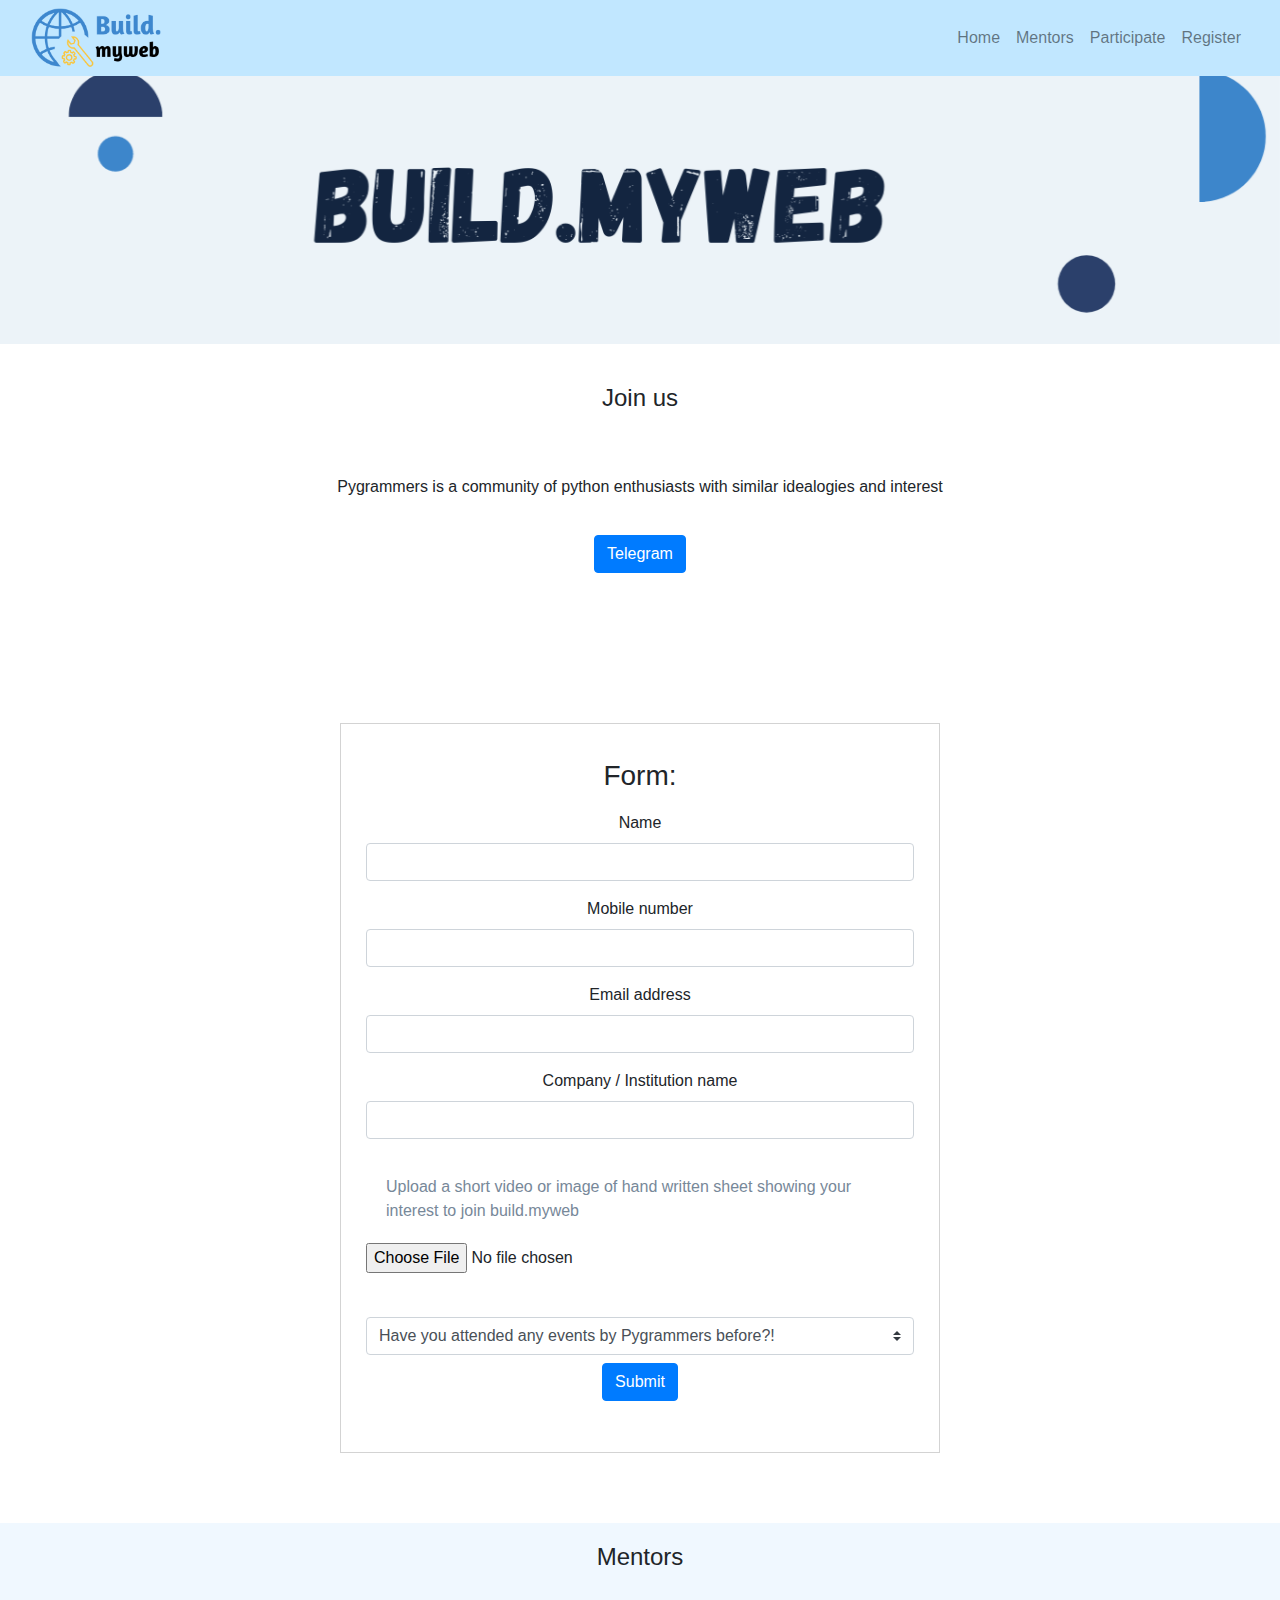
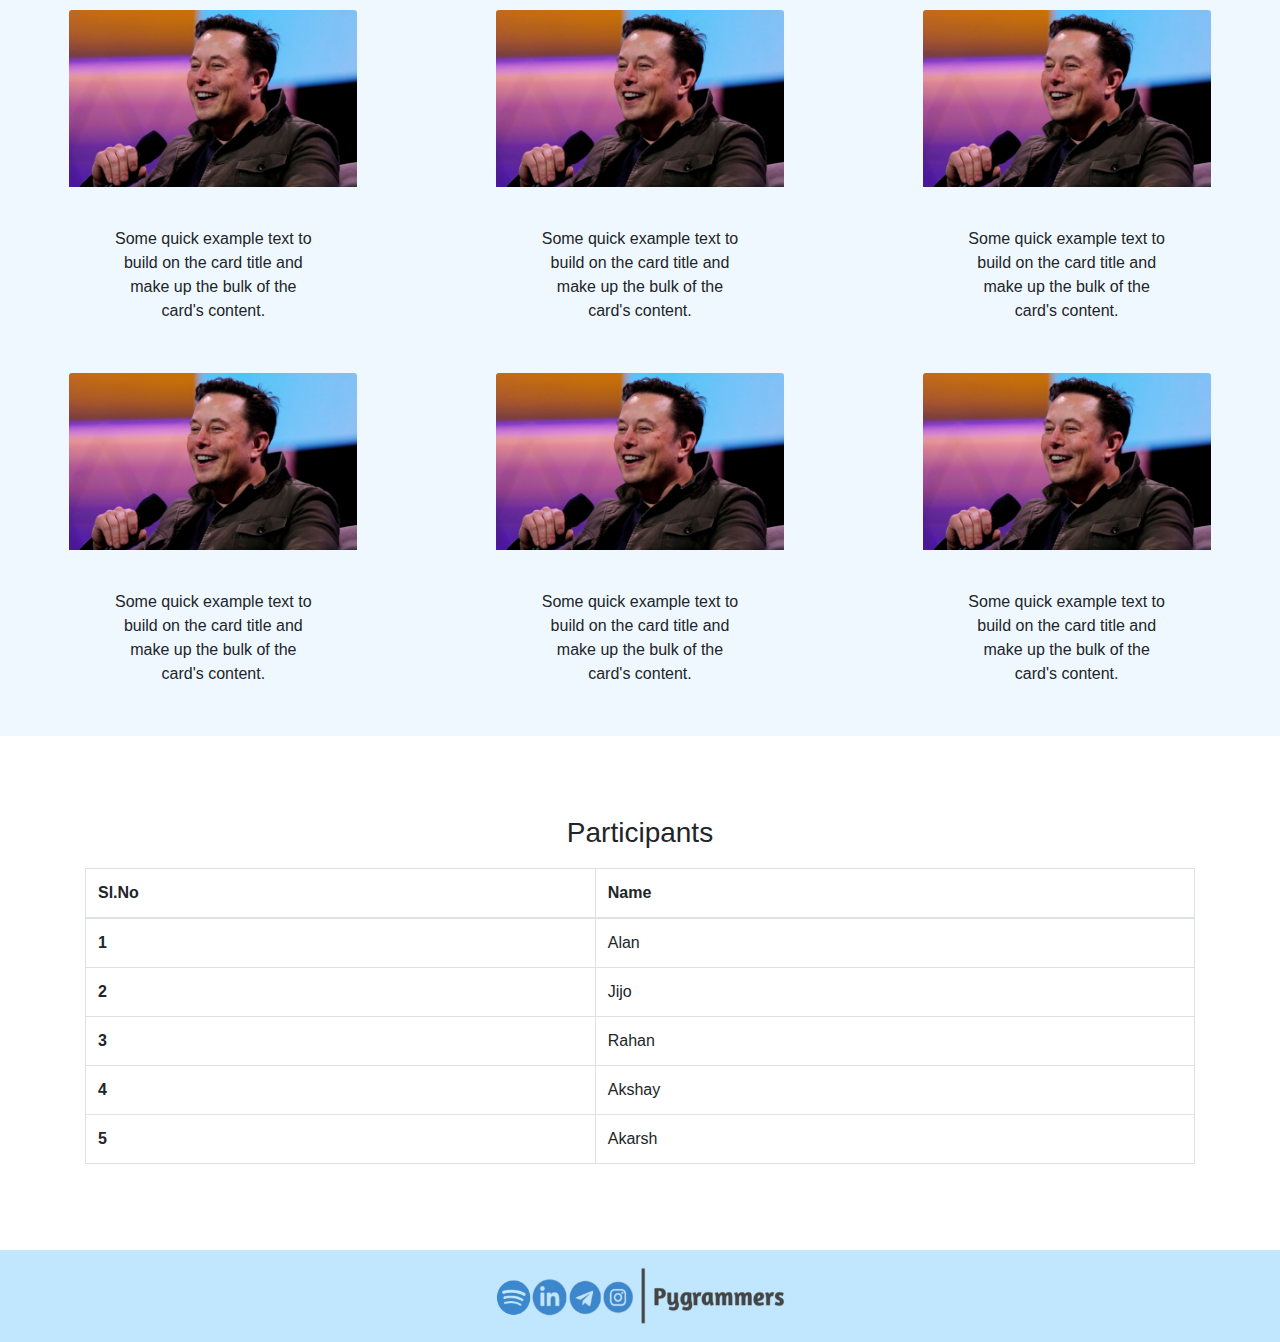
<file: index.html>
<!DOCTYPE html>
<html lang="en">
<head>
    <link rel="stylesheet" href="style.css">
    <link rel="stylesheet" href="https://maxcdn.bootstrapcdn.com/bootstrap/4.0.0/css/bootstrap.min.css" integrity="sha384-Gn5384xqQ1aoWXA+058RXPxPg6fy4IWvTNh0E263XmFcJlSAwiGgFAW/dAiS6JXm" crossorigin="anonymous">
    <title>B6</title>
    <meta name="viewport" content="width=device-width, initial-scale=1.0">
</head>
<body>
    <nav class="navbar fixed-top navbar-expand-md navbar-light id="section" style="background-color: rgb(193, 231, 255);">
        <div class="container-fluid" style="background-color: rgb(193, 231, 255);>
        <a class="navbar-brand" href="#">
            <img width="130px" height="60px" src="buildlogo.png">
        </a>
        <button class="navbar-toggler" type="button" data-toggle="collapse" data-target="#navbarSupportedContent" aria-controls="navbarSupportedContent" aria-expanded="false" aria-label="Toggle navigation">
          <span class="navbar-toggler-icon"></span>
        </button>
      
        <div class="collapse navbar-collapse" id="navbarSupportedContent">
          <ul class="navbar-nav ml-auto">
            <li class="nav-item">
                <a class="nav-link" href="#carouselExampleSlides">Home</a>
            </li>
            <li class="nav-item">
              <a class="nav-link" href="#section3">Mentors</a>
            </li>
            <li class="nav-item">
              <a class="nav-link" href="#section1">Participate</a>
            </li>
            <li class="nav-item">
                <a class="nav-link" href="#section2">Register</a>
              </li>
          </ul>
        </div>
       </div>                                                                                     
     </nav>
      <div id="carouselExampleSlides" class="carousel slide" style="margin-top:60px" data-ride="carousel">
        <div class="carousel-inner" role="listbox">
          <div class="carousel-item active">
            <img class="d-block w-100" src="carousel2.png" img-fluid alt="First slide">
          </div>
          <div class="carousel-item">
            <img class="d-block w-100" src="carousel.png" img-fluid alt="Second slide">
          </div>
          <div class="carousel-item">
            <img class="d-block w-100" src="carousel2.png"img-fluid alt="Third slide">
          </div>
        </div>
      </div>
      <div class="card" id="section1" style="border-style: none;">
        <div class="card-body">
          <h4 class="card-title">Join us</h4>
          <p class="card-text">Pygrammers is a community of python enthusiasts with similar idealogies and interest</p>
          <a href="https://telegram.me/pygrammers_official" class="btn btn-primary">Telegram</a>
        </div>
      </div>
      <div class="container" id="section2">
        <form>
            <div class="parent">
                <div class="child">
                   <h3>Form:</h3> 
                    <div class="form-group">
                        <label for="formGroupExampleInput">Name</label>
                        <input type="text" class="form-control" id="formGroupExampleInput">
                      </div>
                      <div class="form-group">
                        <label for="formGroupExampleInput2">Mobile number</label>
                        <input type="text" class="form-control" id="formGroupExampleInput2">
                      </div>
                      <div class="form-group">
                        <label for="formGroupExampleInput2">Email address</label>
                        <input type="text" class="form-control" id="formGroupExampleInput2">
                      </div>
                      <div class="form-group">
                        <label for="formGroupExampleInput2">Company / Institution name</label>
                        <input type="text" class="form-control" id="formGroupExampleInput2">
                      </div>
                      <div class="form-group">
                        <label for="exampleFormControlFile1" style="color: lightslategrey; text-align: left; margin: 20px;">Upload a short video or image of hand written sheet showing your interest to join build.myweb</label>
                        <input type="file" class="form-control-file" id="exampleFormControlFile1">
                      </div>
                      <form class="form-inline">
                        <label class="my-1 mr-2" for="inlineFormCustomSelectPref"></label>
                        <select class="custom-select my-1 mr-sm-2" id="inlineFormCustomSelectPref">
                          <option selected>Have you attended any events by Pygrammers before?!</option>
                          <option value="1">One</option>
                          <option value="2">Two</option>
                          <option value="3">Three</option>
                        </select>            
                      </form>
                    <button type="submit" class="btn btn-primary my-1">Submit</button>
                </div>
            </div>
          </form>
    
      </div>
      
      <div class="container-fluid" id="section3"><h4>Mentors</h4>
        <div class="row"> 
            <div class="col-xs-12 col-sm-12 col-md-12 col-lg-4 col-xl-4">
                <div class="card" style="width: 18rem; background-color: aliceblue; border-style: none; ">
                    <img class="card-img-top" src="elon.jpg" alt="Card image cap">
                    <div class="card-body">
                      <p class="card-text">Some quick example text to build on the card title and make up the bulk of the card's content.</p>
                    </div>
                </div> 
            </div>
            <div class="col-xs-12 col-sm-12 col-md-12 col-lg-4 col-xl-4">
                <div class="card" style="width: 18rem; background-color: aliceblue; border-style: none;">
                    <img class="card-img-top" src="elon.jpg" alt="Card image cap">
                    <div class="card-body">
                      <p class="card-text">Some quick example text to build on the card title and make up the bulk of the card's content.</p>
                    </div>
                </div>
            </div>
            <div class="col-xs-12 col-sm-12 col-md-12 col-lg-4 col-xl-4">
                <div class="card" style="width: 18rem; background-color: aliceblue; border-style: none;">
                    <img class="card-img-top" src="elon.jpg" alt="Card image cap">
                    <div class="card-body">
                      <p class="card-text">Some quick example text to build on the card title and make up the bulk of the card's content.</p>
                    </div>
                </div>
            </div>
            <div class="col-xs-12 col-sm-12 col-md-12 col-lg-4 col-xl-4">
                <div class="card" style="width: 18rem; background-color: aliceblue; border-style: none;">
                    <img class="card-img-top" src="elon.jpg" alt="Card image cap">
                    <div class="card-body">
                      <p class="card-text">Some quick example text to build on the card title and make up the bulk of the card's content.</p>
                    </div>
                </div>
            </div>
            <div class="col-xs-12 col-sm-12 col-md-12 col-lg-4 col-xl-4">
                <div class="card" style="width: 18rem; background-color: aliceblue; border-style: none;">
                    <img class="card-img-top" src="elon.jpg" alt="Card image cap">
                    <div class="card-body">
                      <p class="card-text">Some quick example text to build on the card title and make up the bulk of the card's content.</p>
                    </div>
                </div>
            </div>
            <div class="col-xs-12 col-sm-12 col-md-12 col-lg-4 col-xl-4">
                <div class="card" style="width: 18rem; background-color: aliceblue; border-style: none;">
                    <img class="card-img-top" src="elon.jpg" alt="Card image cap">
                    <div class="card-body">
                      <p class="card-text">Some quick example text to build on the card title and make up the bulk of the card's content.</p>
                    </div>
                </div>
            </div>
        </div> 
    </div>
    <div class="container">
        <h3>Participants</h3>
    <table class="table table-bordered">
  <thead>
    <tr>
      <th scope="col">Sl.No</th>
      <th scope="col">Name</th>
    </tr>
  </thead>
  <tbody>
      <tr>
      <th scope="row">1</th>
      <td>Alan</td>
    </tr>
       <tr>
      <th scope="row">2</th>
      <td>Jijo</td>
    </tr>
       <tr>
      <th scope="row">3</th>
      <td>Rahan</td>
    </tr>
       <tr>
      <th scope="row">4</th>
      <td>Akshay</td>
    </tr>
       <tr>
      <th scope="row">5</th>
      <td>Akarsh</td>
    </tr>
    </tbody>
  </table>
    </div>
    <nav class="navbar navbar-expand-md navbar-light" style="background-color:rgb(193, 231, 255);"> 
          <ul class="navbar-nav m-auto">
            <li class="nav-item">
                <a class="nav-link" href="#"><img width="300px" height="60px" src="footer.png"></a>
            </li>
      </nav>
<script src="https://code.jquery.com/jquery-3.2.1.slim.min.js" integrity="sha384-KJ3o2DKtIkvYIK3UENzmM7KCkRr/rE9/Qpg6aAZGJwFDMVNA/GpGFF93hXpG5KkN" crossorigin="anonymous"></script>
<script src="https://cdnjs.cloudflare.com/ajax/libs/popper.js/1.12.9/umd/popper.min.js" integrity="sha384-ApNbgh9B+Y1QKtv3Rn7W3mgPxhU9K/ScQsAP7hUibX39j7fakFPskvXusvfa0b4Q" crossorigin="anonymous"></script>
<script src="https://maxcdn.bootstrapcdn.com/bootstrap/4.0.0/js/bootstrap.min.js" integrity="sha384-JZR6Spejh4U02d8jOt6vLEHfe/JQGiRRSQQxSfFWpi1MquVdAyjUar5+76PVCmYl" crossorigin="anonymous"></script>
</body>
</html>
</file>
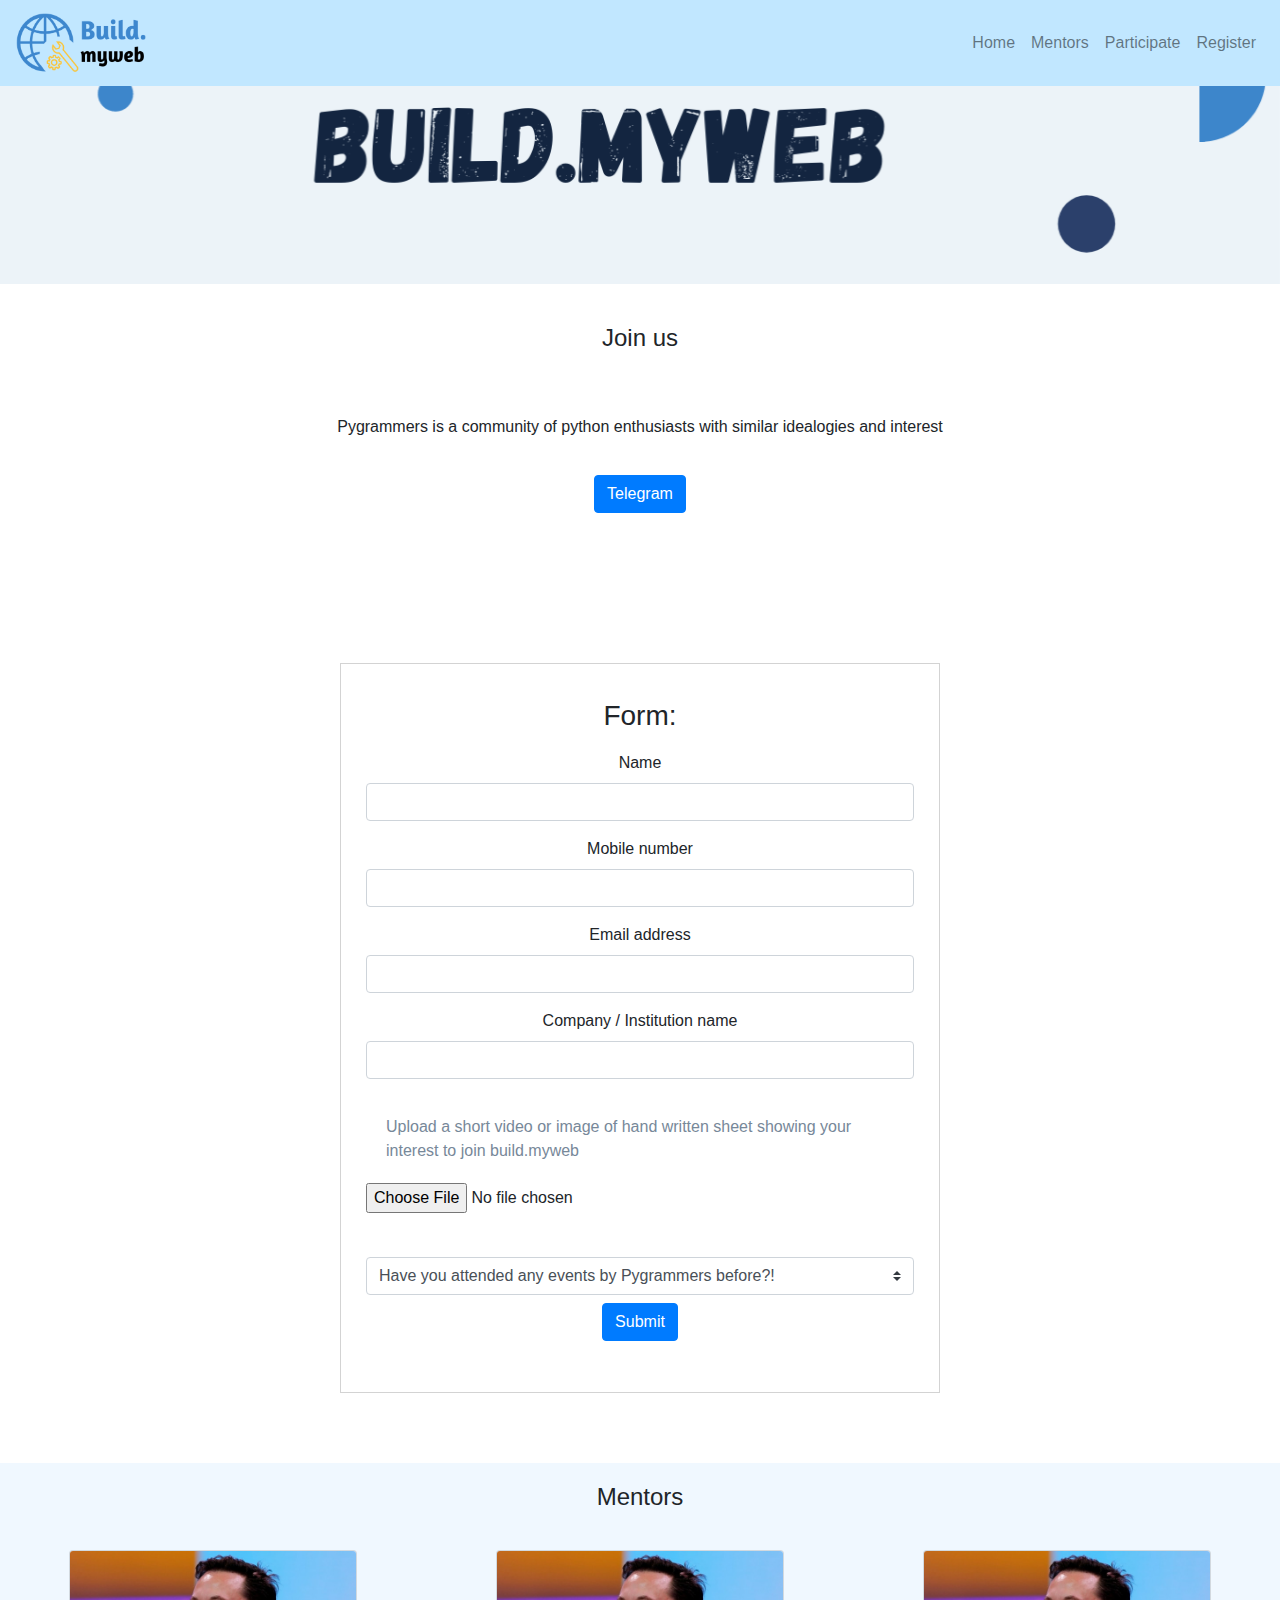
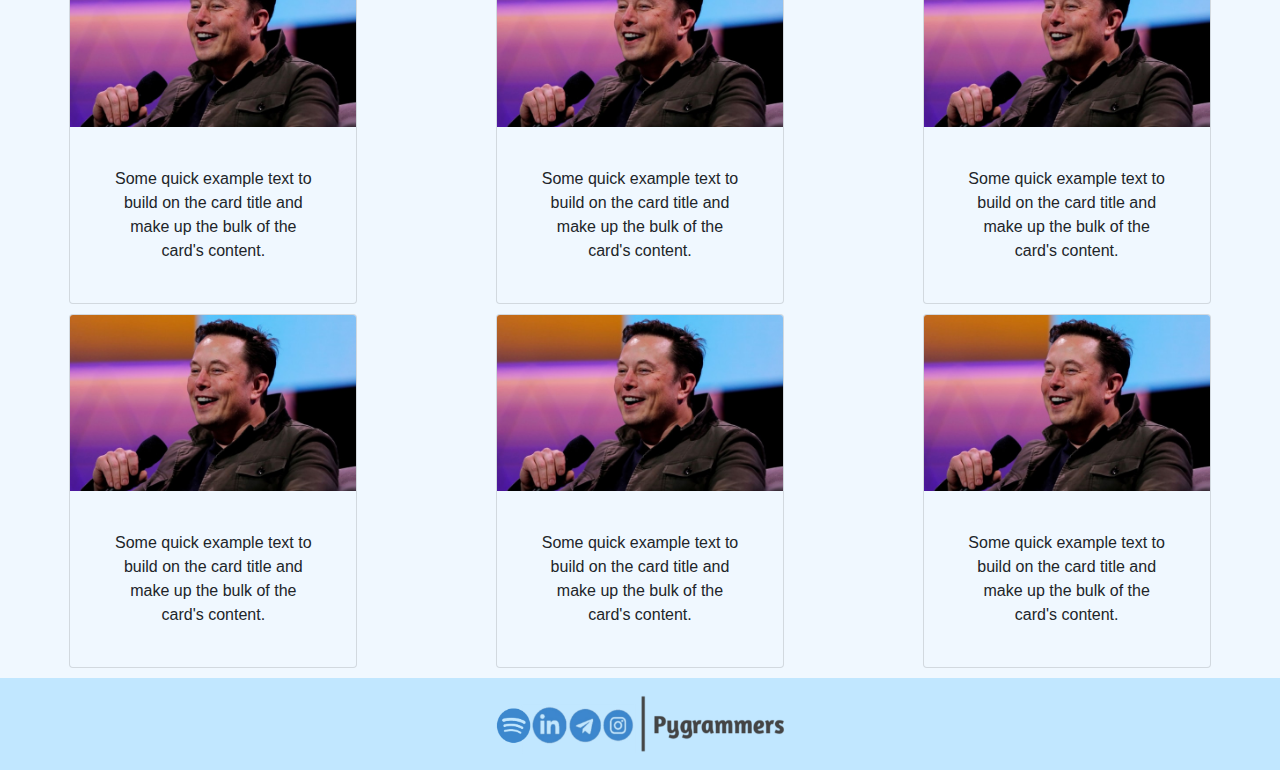
<file: b6.html>
<!DOCTYPE html>
<html lang="en">
<head>
    <link rel="stylesheet" href="style.css">
    <link rel="stylesheet" href="https://maxcdn.bootstrapcdn.com/bootstrap/4.0.0/css/bootstrap.min.css" integrity="sha384-Gn5384xqQ1aoWXA+058RXPxPg6fy4IWvTNh0E263XmFcJlSAwiGgFAW/dAiS6JXm" crossorigin="anonymous">
    <title>B6</title>
</head>
<body>
    <nav class="navbar fixed-top navbar-expand-md navbar-light " id="section" style="background-color: rgb(193, 231, 255);">
        <a class="navbar-brand" href="#">
            <img width="130px" height="60px" src="buildlogo.png">
        </a>
        <button class="navbar-toggler" type="button" data-toggle="collapse" data-target="#navbarSupportedContent" aria-controls="navbarSupportedContent" aria-expanded="false" aria-label="Toggle navigation">
          <span class="navbar-toggler-icon"></span>
        </button>
      
        <div class="collapse navbar-collapse" id="navbarSupportedContent">
          <ul class="navbar-nav ml-auto">
            <li class="nav-item">
                <a class="nav-link" href="#section">Home</a>
            </li>
            <li class="nav-item">
              <a class="nav-link" href="#section3">Mentors</a>
            </li>
            <li class="nav-item">
              <a class="nav-link" href="#section1">Participate</a>
            </li>
            <li class="nav-item">
                <a class="nav-link" href="#section2">Register</a>
              </li>
          </ul>
        </div>
      </nav>
      <div id="carouselExampleSlides" class="carousel slide" data-ride="carousel">
        <div class="carousel-inner">
          <div class="carousel-item active">
            <img class="d-block w-100" src="carousel2.png" img-fluid alt="First slide">
          </div>
          <div class="carousel-item">
            <img class="d-block w-100" src="carousel.png" img-fluid alt="Second slide">
          </div>
          <div class="carousel-item">
            <img class="d-block w-100" src="carousel2.png"img-fluid alt="Third slide">
          </div>
        </div>
      </div>
      <div class="card" id="section1" style="border-style: none;">
        <div class="card-body">
          <h4 class="card-title">Join us</h4>
          <p class="card-text">Pygrammers is a community of python enthusiasts with similar idealogies and interest</p>
          <a href="#" class="btn btn-primary">Telegram</a>
        </div>
      </div>
      <div class="container" id="section2">
        <form>
            <div class="parent">
                <div class="child">
                   <h3>Form:</h3> 
                    <div class="form-group">
                        <label for="formGroupExampleInput">Name</label>
                        <input type="text" class="form-control" id="formGroupExampleInput">
                      </div>
                      <div class="form-group">
                        <label for="formGroupExampleInput2">Mobile number</label>
                        <input type="text" class="form-control" id="formGroupExampleInput2">
                      </div>
                      <div class="form-group">
                        <label for="formGroupExampleInput2">Email address</label>
                        <input type="text" class="form-control" id="formGroupExampleInput2">
                      </div>
                      <div class="form-group">
                        <label for="formGroupExampleInput2">Company / Institution name</label>
                        <input type="text" class="form-control" id="formGroupExampleInput2">
                      </div>
                      <div class="form-group">
                        <label for="exampleFormControlFile1" style="color: lightslategrey; text-align: left; margin: 20px;">Upload a short video or image of hand written sheet showing your interest to join build.myweb</label>
                        <input type="file" class="form-control-file" id="exampleFormControlFile1">
                      </div>
                      <form class="form-inline">
                        <label class="my-1 mr-2" for="inlineFormCustomSelectPref"></label>
                        <select class="custom-select my-1 mr-sm-2" id="inlineFormCustomSelectPref">
                          <option selected>Have you attended any events by Pygrammers before?!</option>
                          <option value="1">One</option>
                          <option value="2">Two</option>
                          <option value="3">Three</option>
                        </select>            
                      </form>
                    <button type="submit" class="btn btn-primary my-1">Submit</button>
                </div>
            </div>
          </form>
    
      </div>
      
      <div class="container-fluid" id="section3"><h4>Mentors</h4>
        <div class="row"> 
            <div class="col-xs-12 col-sm-6 col-md-6 col-lg-4 col-xl-4">
                <div class="card" style="width: 18rem; background-color: aliceblue;">
                    <img class="card-img-top" src="elon.jpg" alt="Card image cap">
                    <div class="card-body">
                      <p class="card-text">Some quick example text to build on the card title and make up the bulk of the card's content.</p>
                    </div>
                </div> 
            </div>
            <div class="col-xs-12 col-sm-6 col-md-6 col-lg-4 col-xl-4">
                <div class="card" style="width: 18rem; background-color: aliceblue;">
                    <img class="card-img-top" src="elon.jpg" alt="Card image cap">
                    <div class="card-body">
                      <p class="card-text">Some quick example text to build on the card title and make up the bulk of the card's content.</p>
                    </div>
                </div>
            </div>
            <div class="col-xs-12 col-sm-6 col-md-6 col-lg-4 col-xl-4">
                <div class="card" style="width: 18rem; background-color: aliceblue;">
                    <img class="card-img-top" src="elon.jpg" alt="Card image cap">
                    <div class="card-body">
                      <p class="card-text">Some quick example text to build on the card title and make up the bulk of the card's content.</p>
                    </div>
                </div>
            </div>
            <div class="col-xs-12 col-sm-6 col-md-6 col-lg-4 col-xl-4">
                <div class="card" style="width: 18rem; background-color: aliceblue;">
                    <img class="card-img-top" src="elon.jpg" alt="Card image cap">
                    <div class="card-body">
                      <p class="card-text">Some quick example text to build on the card title and make up the bulk of the card's content.</p>
                    </div>
                </div>
            </div>
            <div class="col-xs-12 col-sm-6 col-md-6 col-lg-4 col-xl-4">
                <div class="card" style="width: 18rem; background-color: aliceblue;">
                    <img class="card-img-top" src="elon.jpg" alt="Card image cap">
                    <div class="card-body">
                      <p class="card-text">Some quick example text to build on the card title and make up the bulk of the card's content.</p>
                    </div>
                </div>
            </div>
            <div class="col-xs-12 col-sm-6 col-md-6 col-lg-4 col-xl-4">
                <div class="card" style="width: 18rem; background-color: aliceblue;">
                    <img class="card-img-top" src="elon.jpg" alt="Card image cap">
                    <div class="card-body">
                      <p class="card-text">Some quick example text to build on the card title and make up the bulk of the card's content.</p>
                    </div>
                </div>
            </div>
        </div> 
    </div>
    <nav class="navbar navbar-expand-md navbar-light" style="background-color:rgb(193, 231, 255);"> 
          <ul class="navbar-nav m-auto">
            <li class="nav-item">
                <a class="nav-link" href="#"><img width="300px" height="60px" src="footer.png"></a>
            </li>
      </nav>
<script src="https://code.jquery.com/jquery-3.2.1.slim.min.js" integrity="sha384-KJ3o2DKtIkvYIK3UENzmM7KCkRr/rE9/Qpg6aAZGJwFDMVNA/GpGFF93hXpG5KkN" crossorigin="anonymous"></script>
<script src="https://cdnjs.cloudflare.com/ajax/libs/popper.js/1.12.9/umd/popper.min.js" integrity="sha384-ApNbgh9B+Y1QKtv3Rn7W3mgPxhU9K/ScQsAP7hUibX39j7fakFPskvXusvfa0b4Q" crossorigin="anonymous"></script>
<script src="https://maxcdn.bootstrapcdn.com/bootstrap/4.0.0/js/bootstrap.min.js" integrity="sha384-JZR6Spejh4U02d8jOt6vLEHfe/JQGiRRSQQxSfFWpi1MquVdAyjUar5+76PVCmYl" crossorigin="anonymous"></script>
</body>
</html>
</file>
<file: style.css>
.card{
    text-align: center;
    border-style: none;  
    margin: 0 auto;
    margin-bottom: 10px; 
}
.parent{
    display: flex;
    justify-content: center;
    margin-top: 50px;
    
}
.child{
    width: 600px;
    height: 730px;
    background-color: rgb(255, 255, 255);
    padding: 25px;
    font-family: sans-serif;
    border-style: solid;
    border-width: 1px;
    border-color: lightgray;
    text-align: center;
}
h3{
    font-weight: bold;
    padding: 10px;
    text-align: center;
}
h4{
    text-align: center;
    padding-top: 20px;
    padding-bottom: 30px;
}
.container-fluid{
    background-color: aliceblue;
}
.container{
    padding: 70px;
}
p{
    padding:20px;
}
button{
    padding-bottom: 20px; 
    margin-bottom: 20px;
}

/* For mobile phones: */
[class*="col-"] {
  width: 100%;
}

@media only screen and (min-width: 600px) {
  /* For tablets: */
  .col-s-1 {width: 8.33%;}
  .col-s-2 {width: 16.66%;}
  .col-s-3 {width: 25%;}
  .col-s-4 {width: 33.33%;}
  .col-s-5 {width: 41.66%;}
  .col-s-6 {width: 50%;}
  .col-s-7 {width: 58.33%;}
  .col-s-8 {width: 66.66%;}
  .col-s-9 {width: 75%;}
  .col-s-10 {width: 83.33%;}
  .col-s-11 {width: 91.66%;}
  .col-s-12 {width: 100%;}
}
@media only screen and (min-width: 768px) {
  /* For desktop: */
  .col-1 {width: 8.33%;}
  .col-2 {width: 16.66%;}
  .col-3 {width: 25%;}
  .col-4 {width: 33.33%;}
  .col-5 {width: 41.66%;}
  .col-6 {width: 50%;}
  .col-7 {width: 58.33%;}
  .col-8 {width: 66.66%;}
  .col-9 {width: 75%;}
  .col-10 {width: 83.33%;}
  .col-11 {width: 91.66%;}
  .col-12 {width: 100%;}
}
</file>
